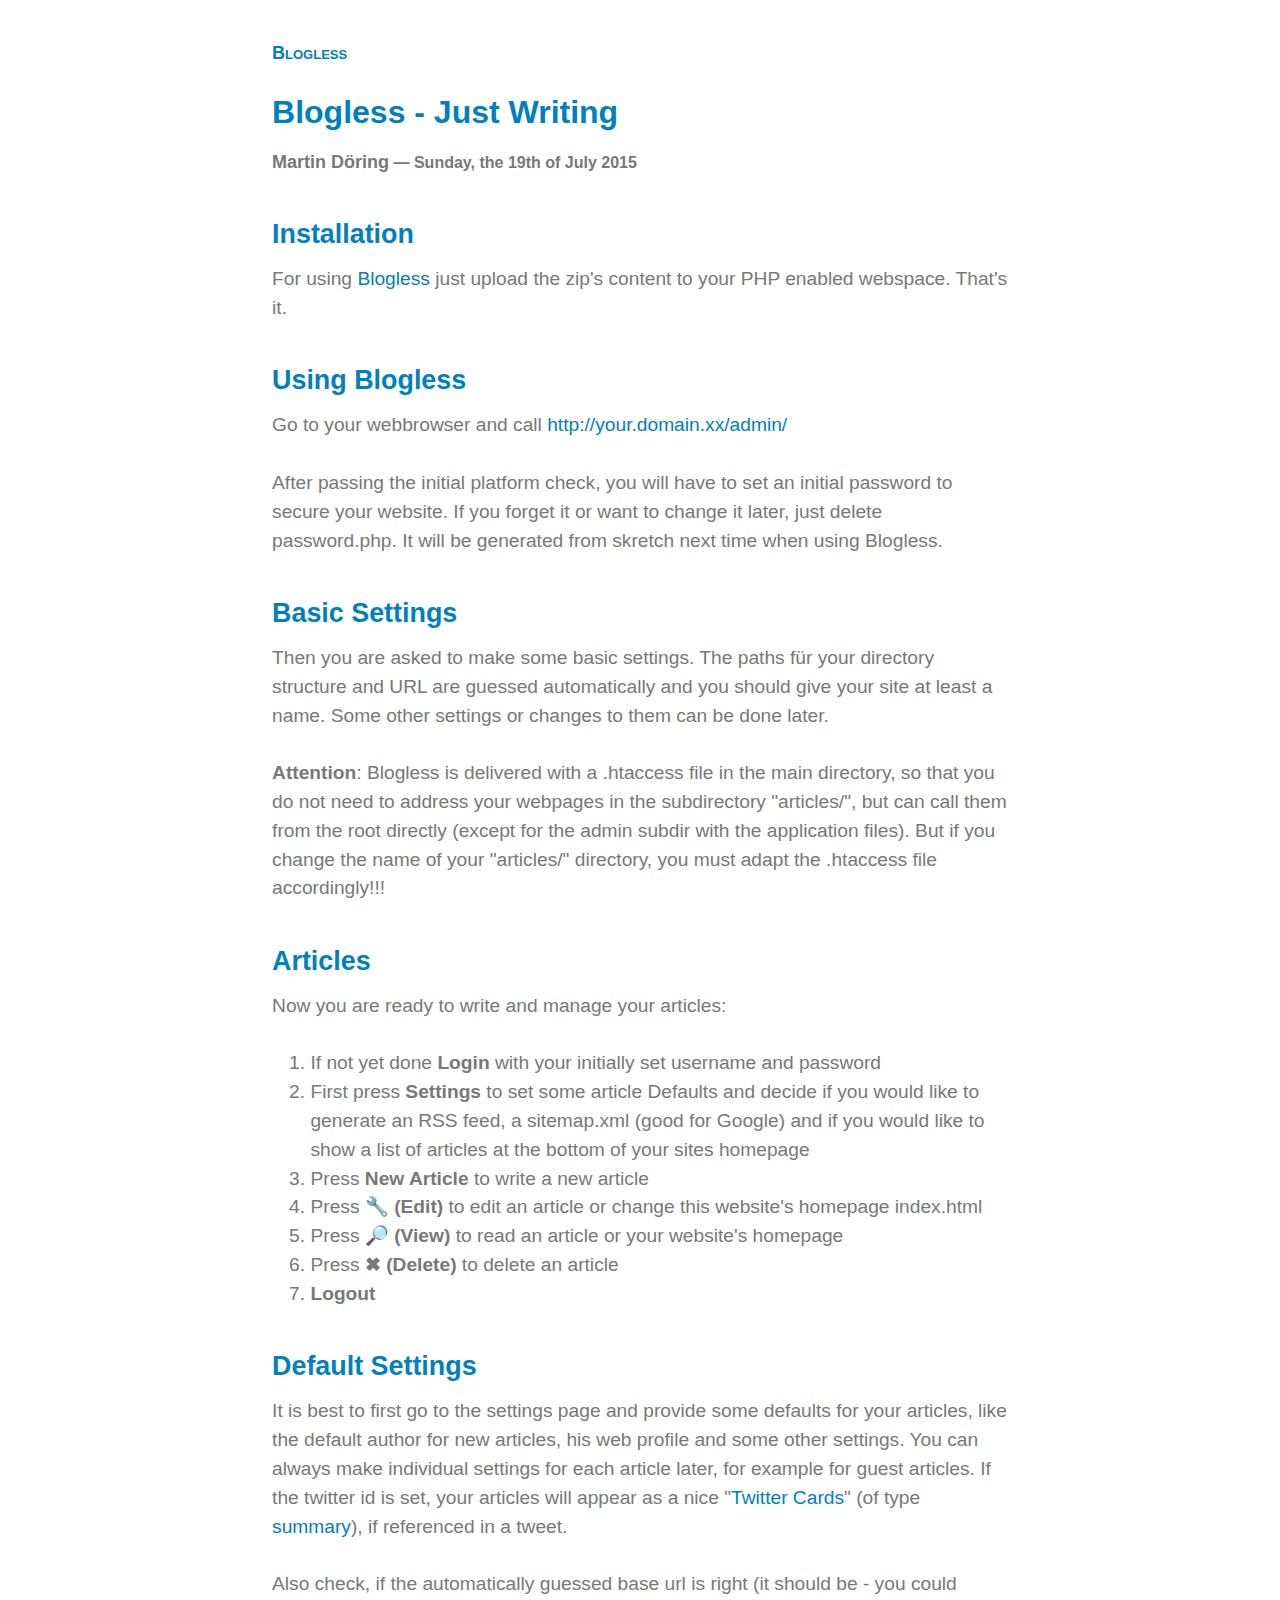
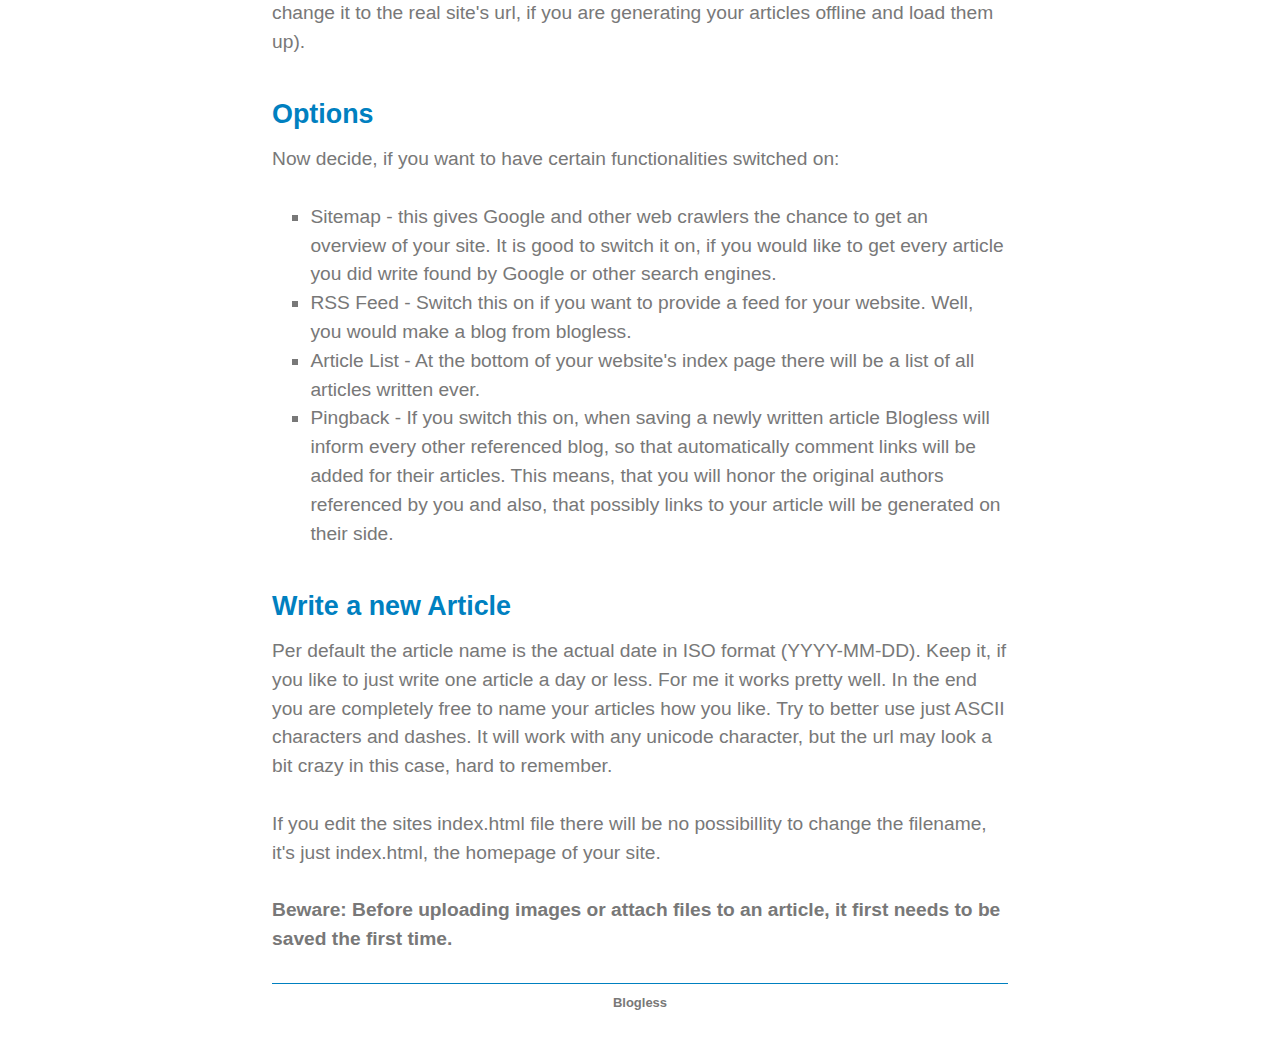
<file: articles/index.html>
<!DOCTYPE html>
<html lang="en" prefix="og: http://ogp.me/ns#">
<head>
<title>Blogless - Just Writing</title>
<meta charset=UTF-8> 
<meta name="viewport" content="width=device-width, initial-scale=1, user-scalable=no">
<meta name="created" content="2015-07-19">
<meta name="description" content="A short Introduction to Blogless">
<meta name="keywords" content="blogless, usage">
<meta name="generator" content="blogless">
<meta name="author" content="Martin Döring">
<meta property="og:type" content="article">
<meta property="og:title" content="Blogless - Just Writing">
<meta property="og:url" content="http://localhost/articles/">
<meta property="og:description" content="A short Introduction to Blogless">
<meta property="og:site_name" content="Blogless">
<link rel="author" href="http://martin.datenbrei.de">
<link rel="stylesheet" href="stylesheet.css" type="text/css" media="all">
<link rel="shortcut icon" href="favicon.ico" type="image/x-icon">
<link rel="icon" href="favicon.ico" type="image/x-icon">
<link rel="alternate" href="http://localhost/articles/" hreflang="en">
<link rel="canonical" href="http://localhost/articles/">
</head>

<body>
<nav><a href="/">Blogless</a></nav>
<article role="main" lang="en" itemscope itemtype="http://schema.org/Article">
<header>
<div>
<h1 itemprop="headline">Blogless - Just Writing</h1>
<address><a href="http://martin.datenbrei.de" itemprop="author" rel="author">Martin Döring</a></address> &#8212;
<time itemprop="datePublished" datetime="2015-07-19">Sunday, the 19th of July 2015</time>
<time itemprop="dateModified" datetime="2017-12-06"></time>
</div>
</header>
<div id="content" itemprop="articleBody">
<div class="text">
<h2>Installation</h2>
<p>For using <a title="The Blogless Publishing System" href="https://hubbz.de/">Blogless</a> just upload the zip's content to your PHP enabled webspace. That's it.</p>
<h2>Using Blogless</h2>
<p>Go to your webbrowser and call <a title="Administration interface of your installation" href="admin/">http://your.domain.xx/admin/</a></p>
<p>After passing the initial platform check, you will have to set an initial password to secure your website. If you forget it or want to change it later, just delete password.php. It will be generated from skretch next time when using Blogless.</p>
<h2>Basic Settings</h2>
<p>Then you are asked to make some basic settings. The paths f&uuml;r your directory structure and URL are guessed automatically and you should give your site at least a name. Some other settings or changes to them can be done later.</p>
<p><strong>Attention</strong>: Blogless is delivered with a .htaccess file in the main directory, so that you do not need to address your webpages in the subdirectory "articles/", but can call them from the root directly (except for the admin subdir with the application files). But if you change the name of your "articles/" directory, you must adapt the .htaccess file accordingly!!!</p>
<h2>Articles</h2>
<p>Now you are ready to write and manage your articles:</p>
<ol>
<li>If not yet done <strong>Login</strong> with your initially set username and password</li>
<li>First press <strong>Settings</strong> to set some article Defaults and decide if you would like to generate an RSS feed, a sitemap.xml (good for Google) and if you would like to show a list of articles at the bottom of your sites homepage</li>
<li>Press <strong>New Article</strong> to write a new article</li>
<li>Press <strong>🔧 (Edit)</strong> to edit an article or change this website's homepage index.html</li>
<li>Press <strong>🔎 (View)</strong> to read an article or your website's homepage</li>
<li>Press <strong>✖ (Delete)</strong> to delete an article</li>
<li><strong>Logout</strong></li>
</ol>
<h2>Default Settings</h2>
<p>It is best to first go to the settings page and provide some defaults for your articles, like the default author for new articles, his web profile and some other settings. You can always make individual settings for each article later, for example for guest articles. If the twitter id is set, your articles will appear as a nice "<a href="http://www.blindfiveyearold.com/twitter-cards-are-rich-snippets-for-tweets">Twitter Cards</a>" (of type <a href="https://dev.twitter.com/cards/types/summary">summary</a>), if referenced in a tweet.</p>
<p>Also check, if the automatically guessed base url is right (it should be - you could change it to the real site's url, if you are generating your articles offline and load them up).</p>
<h2>Options</h2>
<p>Now decide, if you want to have certain functionalities switched on:</p>
<ul>
<li>Sitemap - this gives Google and other web crawlers the chance to get an overview of your site. It is good to switch it on, if you would like to get every article you did write found by Google or other search engines.</li>
<li>RSS Feed - Switch this on if you want to provide a feed for your website. Well, you would make a blog from blogless.</li>
<li>Article List - At the bottom of your website's index page there will be a list of all articles written ever.</li>
<li>Pingback - If you switch this on, when saving a newly written article Blogless will inform every other referenced blog, so that automatically comment links will be added for their articles. This means, that you will honor the original authors referenced by you and also, that possibly links to your article will be generated on their side.</li>
</ul>
<h2>Write a new Article</h2>
<p>Per default the article name is the actual date in ISO format (YYYY-MM-DD). Keep it, if you like to just write one article a day or less. For me it works pretty well. In the end you are completely free to name your articles how you like. Try to better use just ASCII characters and dashes. It will work with any unicode character, but the url may look a bit crazy in this case, hard to remember.</p>
<p>If you edit the sites index.html file there will be no possibillity to change the filename, it's just index.html, the homepage of your site.</p>
<p><strong>Beware: Before uploading images or attach files to an article, it first needs to be saved the first time.</strong></p>
</div>
</div>
</article>
<hr>
<footer><a href="http://localhost/articles/">Blogless</a></footer>
</body>
</html>
</file>
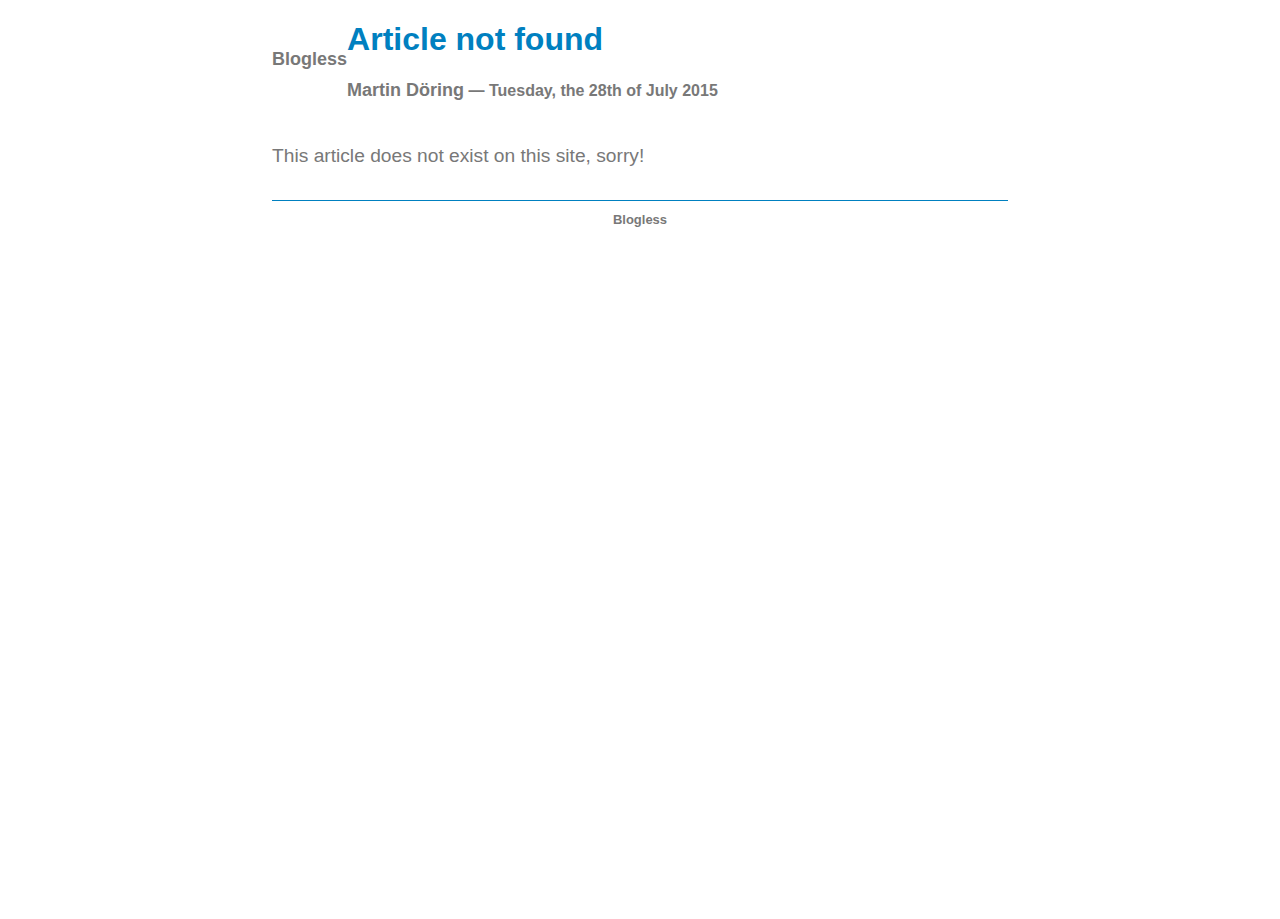
<file: articles/404/index.html>
<!DOCTYPE html>
<html lang="en" prefix="og: http://ogp.me/ns#">
<head>
<title>Article not found</title>
<meta charset=UTF-8> 
<meta name="viewport" content="width=device-width, initial-scale=1, user-scalable=no">
<meta name="created" content="2015-07-28">
<meta name="description" content="Error 404">
<meta name="keywords" content="">
<meta name="generator" content="blogless">
<meta name="author" content="Martin Döring">
<meta property="og:type" content="article">
<meta property="og:title" content="Article not found">
<meta property="og:url" content="http://localhost:8080/articles/404/">
<meta property="og:description" content="Error 404">
<meta property="og:site_name" content="Blogless">
<link rel="author" href="http://martin.datenbrei.de">
<link rel="stylesheet" href="../stylesheet.css" type="text/css" media="all">
<link rel="shortcut icon" href="../favicon.ico" type="image/x-icon">
<link rel="icon" href="../favicon.ico" type="image/x-icon">
<link rel="alternate" href="http://localhost:8080/articles/404/" hreflang="en">
<link rel="canonical" href="http://localhost:8080/articles/404/">
</head>

<body>
<article role="main" lang="en" itemscope itemtype="http://schema.org/Article">
<header>
<a id="sitename" href="http://localhost:8080/articles/">Blogless</a>
<div>
<h1 itemprop="headline">Article not found</h1>
<address><a href="http://martin.datenbrei.de" itemprop="author" rel="author">Martin Döring</a></address> &#8212;
<time itemprop="datePublished" datetime="2015-07-28">Tuesday, the 28th of July 2015</time>
<time itemprop="dateModified" datetime="2017-12-06"></time>
</div>
</header>
<div id="content" itemprop="articleBody">
<p>This article does not exist on this site, sorry!</p>
</div>
</article>
<hr>
<footer><a href="http://localhost:8080/articles/">Blogless</a></footer>
</body>
</html>
</file>
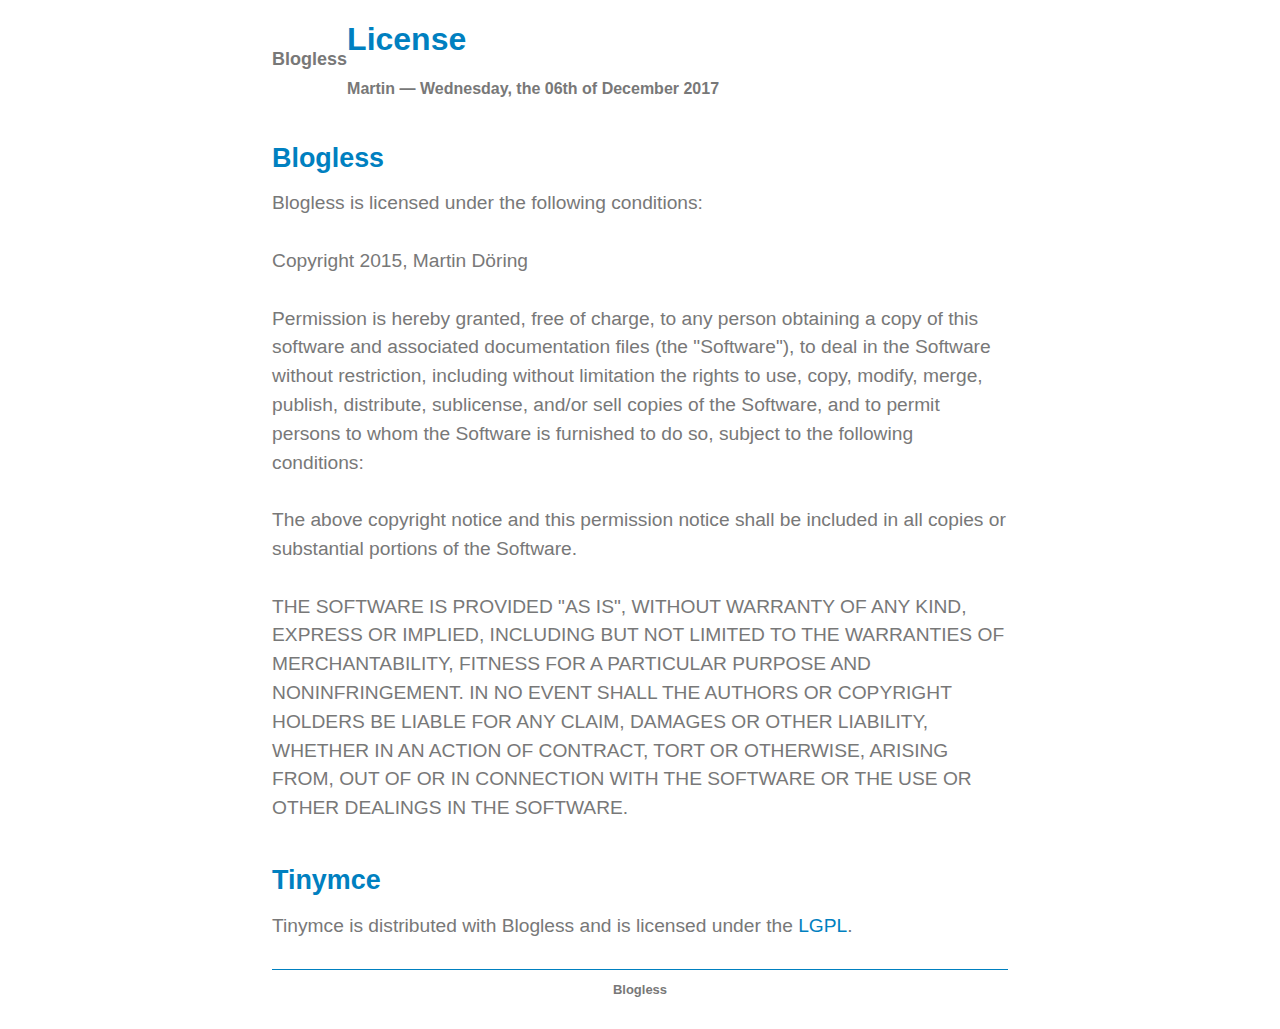
<file: articles/license/index.html>
<!DOCTYPE html>
<html lang="en" prefix="og: http://ogp.me/ns#">
<head>
<title>License</title>
<meta charset=UTF-8> 
<meta name="viewport" content="width=device-width, initial-scale=1, user-scalable=no">
<meta name="created" content="2017-12-06">
<meta name="description" content="License">
<meta name="keywords" content="">
<meta name="generator" content="blogless">
<meta name="author" content="Martin">
<meta name="draft" content="yes">
<meta property="og:type" content="article">
<meta property="og:title" content="License">
<meta property="og:url" content="https://hubbz.de/license/">
<meta property="og:description" content="License">
<meta property="og:site_name" content="Blogless">
<link rel="stylesheet" href="../stylesheet.css" type="text/css" media="all">
<link rel="shortcut icon" href="../favicon.ico" type="image/x-icon">
<link rel="icon" href="../favicon.ico" type="image/x-icon">
<link rel="alternate" href="https://hubbz.de/license/" hreflang="en">
<link rel="canonical" href="https://hubbz.de/license/">
</head>

<body>
<article role="main" lang="en" itemscope itemtype="http://schema.org/Article">
<header>
<a id="sitename" href="https://hubbz.de/">Blogless</a>
<div>
<h1 itemprop="headline">License</h1>
<address itemprop="author">Martin</address> &#8212;
<time itemprop="datePublished" datetime="2017-12-06">Wednesday, the 06th of December 2017</time>
<time itemprop="dateModified" datetime="2017-12-06"></time>
</div>
</header>
<div id="content" itemprop="articleBody">
<h2>Blogless</h2>
<p>Blogless is licensed under the following conditions:</p>
<p>Copyright 2015, Martin D&ouml;ring</p>
<p>Permission is hereby granted, free of charge, to any person obtaining a copy of this software and associated documentation files (the "Software"), to deal in the Software without restriction, including without limitation the rights to use, copy, modify, merge, publish, distribute, sublicense, and/or sell copies of the Software, and to permit persons to whom the Software is furnished to do so, subject to the following conditions:<br /><br />The above copyright notice and this permission notice shall be included in all copies or substantial portions of the Software.<br /><br />THE SOFTWARE IS PROVIDED "AS IS", WITHOUT WARRANTY OF ANY KIND, EXPRESS OR IMPLIED, INCLUDING BUT NOT LIMITED TO THE WARRANTIES OF MERCHANTABILITY, FITNESS FOR A PARTICULAR PURPOSE AND NONINFRINGEMENT. IN NO EVENT SHALL THE AUTHORS OR COPYRIGHT HOLDERS BE LIABLE FOR ANY CLAIM, DAMAGES OR OTHER LIABILITY, WHETHER IN AN ACTION OF CONTRACT, TORT OR OTHERWISE, ARISING FROM, OUT OF OR IN CONNECTION WITH THE SOFTWARE OR THE USE OR OTHER DEALINGS IN THE SOFTWARE.</p>
<h2>Tinymce</h2>
<p>Tinymce is distributed with Blogless and is licensed under the <a title="LGPL" href="https://en.wikipedia.org/wiki/GNU_Lesser_General_Public_License">LGPL</a>.</p>
</div>
</article>
<hr>
<footer><a href="https://hubbz.de/">Blogless</a></footer>
</body>
</html>
</file>
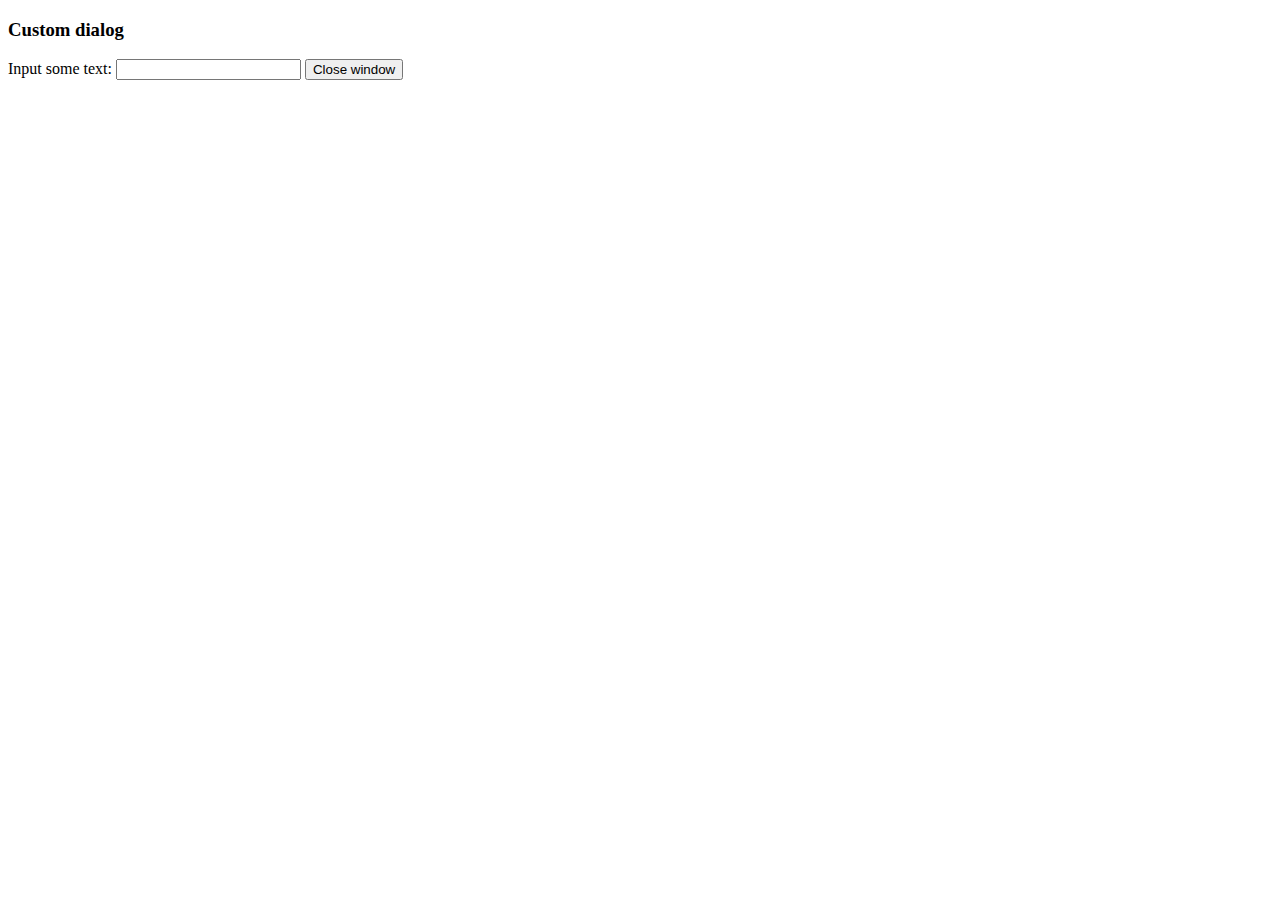
<file: admin/tinymce/plugins/example/dialog.html>
<!DOCTYPE html>
<html>
<body>
	<h3>Custom dialog</h3>
	Input some text: <input id="content">
	<button onclick="top.tinymce.activeEditor.windowManager.getWindows()[0].close();">Close window</button>
</body>
</html>
</file>
<file: articles/stylesheet.css>
@media print {
	article { border-bottom:1px solid #404040; border-top:1px solid #404040; }
}

/* css reset for used elements*/
html, body, main, header, details, nav, section, address, footer, div, span, h1, h2, p, blockquote, pre, img, a, form, time, textarea, input, b, u, i, center, dl, dt, dd, ol, ul, li {
margin:0; padding:0; border:0; font:inherit; vertical-align:baseline; box-sizing: border-box; 
}

html { background-color:#FFF;  height:100%; }
body { font-size:120%; font-family:Helvetica,Arial,sans-serif; max-width:200mm; margin:0px auto; padding: 0px 10px 30px; min-height:100%; line-height:1.5; }
body nav { padding: 10px 0px 5px ; margin-top:1.5em; margin-bottom:0.5em;}
body nav a { color:#0080C0; text-decoration:none; font-variant:small-caps; font-weight:bold; font-size:large; line-height:120%; }
body header a { text-decoration:none; font-variant:small-caps; color:#0080C0; font-weight:bold; font-size:large; margin-top:1.5em; margin-bottom:0.5em;}
body article { color:#787878; }
body article h2,h3,h4,h5,h6 { margin: 1em 0px; color:#0080C0; font-weight:bold; font-size:140%; margin-top:1.5em; margin-bottom:0.5em; line-height:1.3; }
body article hr { color:#0080C0; background-color:#404040; border:#404040; height:1px; }
body article p { margin-bottom:1.5em; }
body article a { color:#0080C0; text-decoration:none; }
body article b { font-weight:bold; }
body article dfn,cite,em,i { font-style:italic; }
body article pre { font-family:monospace; white-space:pre-wrap; border-radius:5px; background-color:#eee; margin-top:1em; margin-bottom:1em; padding:2px; }
body article code,kbd,tt,var { font-family:monospace; white-space:pre-wrap; border-radius:5px; background-color:#eee; margin-top:1em; margin-bottom:0; padding:2px; }
body article ol { margin-top:1em; margin-bottom:1em; margin-left:2em; } 
body article ul { margin-top:1em; margin-bottom:1em; margin-left:2em; list-style:square; }
body article img { width:100%; margin:5px 0; border-radius: 5px; }
body article blockquote { margin: 2em auto; padding: 0.5em 10px; font-style:italic; text-align:center; color:#787878}
body article blockquote:before { font-size: 3em; line-height: 0.1em; content: '„' ' '; color: #787878; font-family: Georgia, serif; }
body article blockquote:after { font-size: 3em; line-height: 0.1em; content: ' ' ' “ '; color: #787878; font-family: Georgia, serif; vertical-align: -0.4em;}
body article header {  display:flex; align-content:center; margin: 1em auto 2em auto;}
body article header h1 { color:#0080C0; font-weight:bold; font-size:200%; margin-bottom:0.5em; line-height:1.3;}
body article header div { flex:1; color:#404040; font-size:medium; color: #787878;  font-weight:bold;}
body article header address { display:inline; }
body article header time {}
body article header a { flex:none; text-decoration:none; color: #787878;  font-variant:normal; }
body article header img { flex:none; width: 100px; height: 100px; border-radius: 50%; margin: 0; }
body aside { padding:30px 10px; line-height:1.3; }
body aside a {color:#0080C0; text-decoration:none; }
body aside ul { margin: 0 1em; list-style:none; }
body aside li { margin: 1em 0; list-style:none; }
body aside ul p { color:#BBB; }
body hr { color:#0080C0; background-color:#0080C0; border:#0080C0; height:1px; }
body footer { text-align:center; color: #787878;  font-size:small; font-weight:bold; }
body footer a { color: #787878; text-decoration:none; }


@media only screen and (max-width: 200mm) {
	article header img { display:none; }
	body aside { padding:30px 0px; line-height:1.3; }
	body aside ul { margin: 0; list-style:none; }
}
</file>
